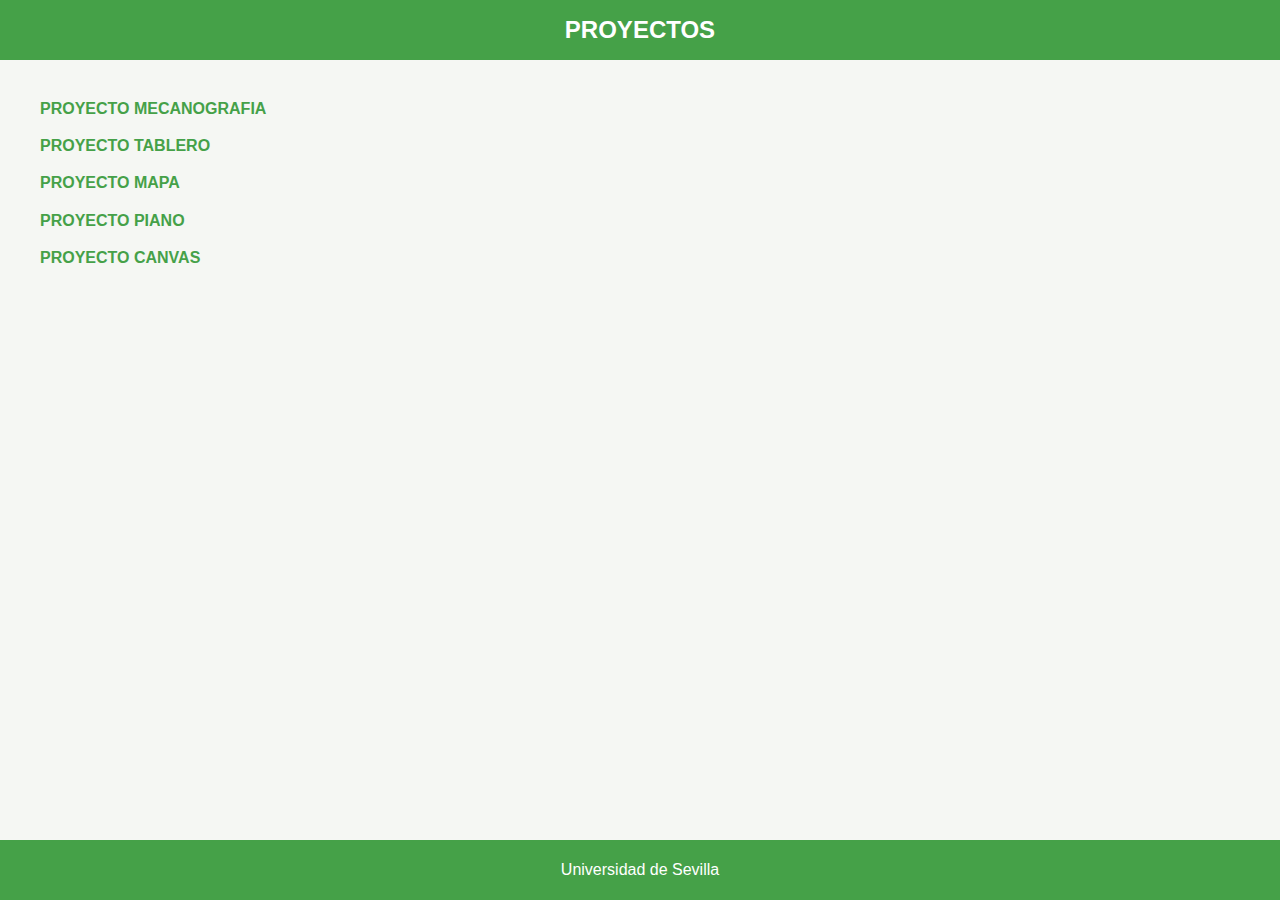
<file: proyectos-web/index.html>
<!DOCTYPE html>
<html lang="es">
<head>
    <meta charset="UTF-8">
    <meta name="viewport" content="width=device-width, initial-scale=1.0">
    <title>IPO</title>
    <link rel="stylesheet" href="style.css">
</head>
<body>  
    <main class="contenedor-ipo">

        <header class="cabecera-ipo">
            <h1 class="titulo">Proyectos</h1>
        </header>
        <article class="ejercicios-ipo">
            <ul class="lista-ejercicios">
                    <li class="lista-ejercicios__item"><a href="proyectos/mecanografia/index.html" target="_blank">Proyecto Mecanografia</a></li>
                    <li class="lista-ejercicios__item"><a href="proyectos/tablero/index.html" target="_blank">Proyecto Tablero</a></li>
                    <li class="lista-ejercicios__item"><a href="proyectos/mapa/index.html" target="_blank">Proyecto Mapa</a></li>
                    <li class="lista-ejercicios__item"><a href="proyectos/piano/index.html" target="_blank">Proyecto Piano</a></li>
                    <li class="lista-ejercicios__item"><a href="proyectos/canvas/index.html" target="_blank">Proyecto Canvas</a></li>
            </ul>
        </article>

        <footer class="pie-ipo">
            <p>Universidad de Sevilla</p>
        </footer>
    </main>
</body>
</html>
</file>
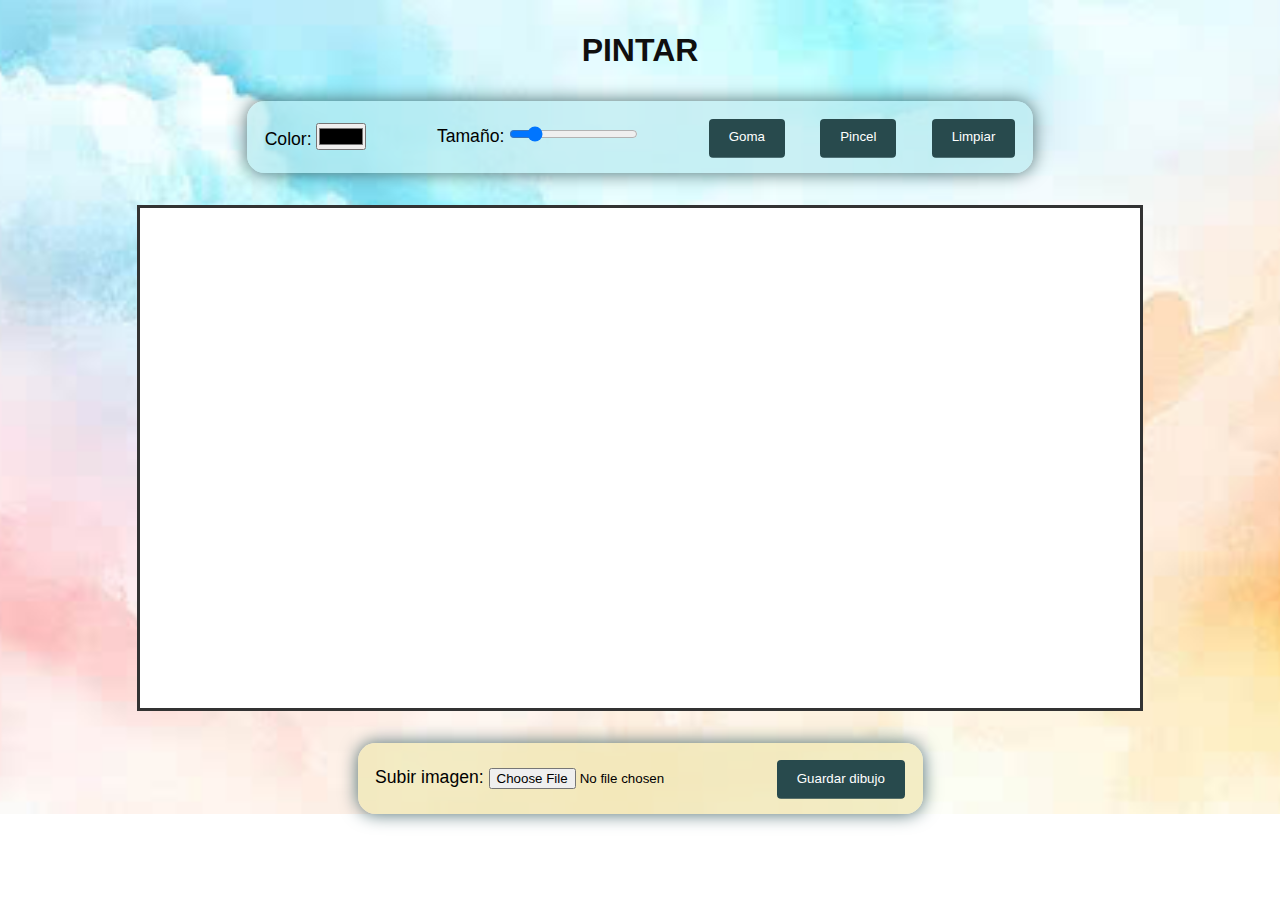
<file: proyectos-web/proyectos/canvas/index.html>
<!DOCTYPE html>
<html lang="es">
  <head>
    <meta charset="UTF-8" />
    <meta name="viewport" content="width=device-width, initial-scale=1.0" />
    <link rel="stylesheet" href="style.css">
    <script defer src="script.js"></script>
    <title>Pintar</title>
  </head>

  <body>
    <h1 class="titulo">PINTAR</h1>
    <div class="herramientas">
      <label>Color: <input type="color" id="colorPicker" value="#000000"> </label>
      <label>Tamaño: <input type="range" id="brushSize" min="1" max="20" value="4"></label>
      <div class="boton">
        <button id="eraserBtn">Goma</button>
        <button id="brushBtn">Pincel</button>
        <button id="clearBtn">Limpiar</button>
      </div>
    </div>

    <canvas class="drawingCanvas" id="drawingCanvas" width="1000" height="500"></canvas>

    <div class="imagen">
      <label>Subir imagen: <input type="file" id="imageLoader" accept="image/*"></label>
      <div class="boton">
        <button id="saveBtn">Guardar dibujo</button>
      </div>
    </div>

  </body>



</html>
</file>
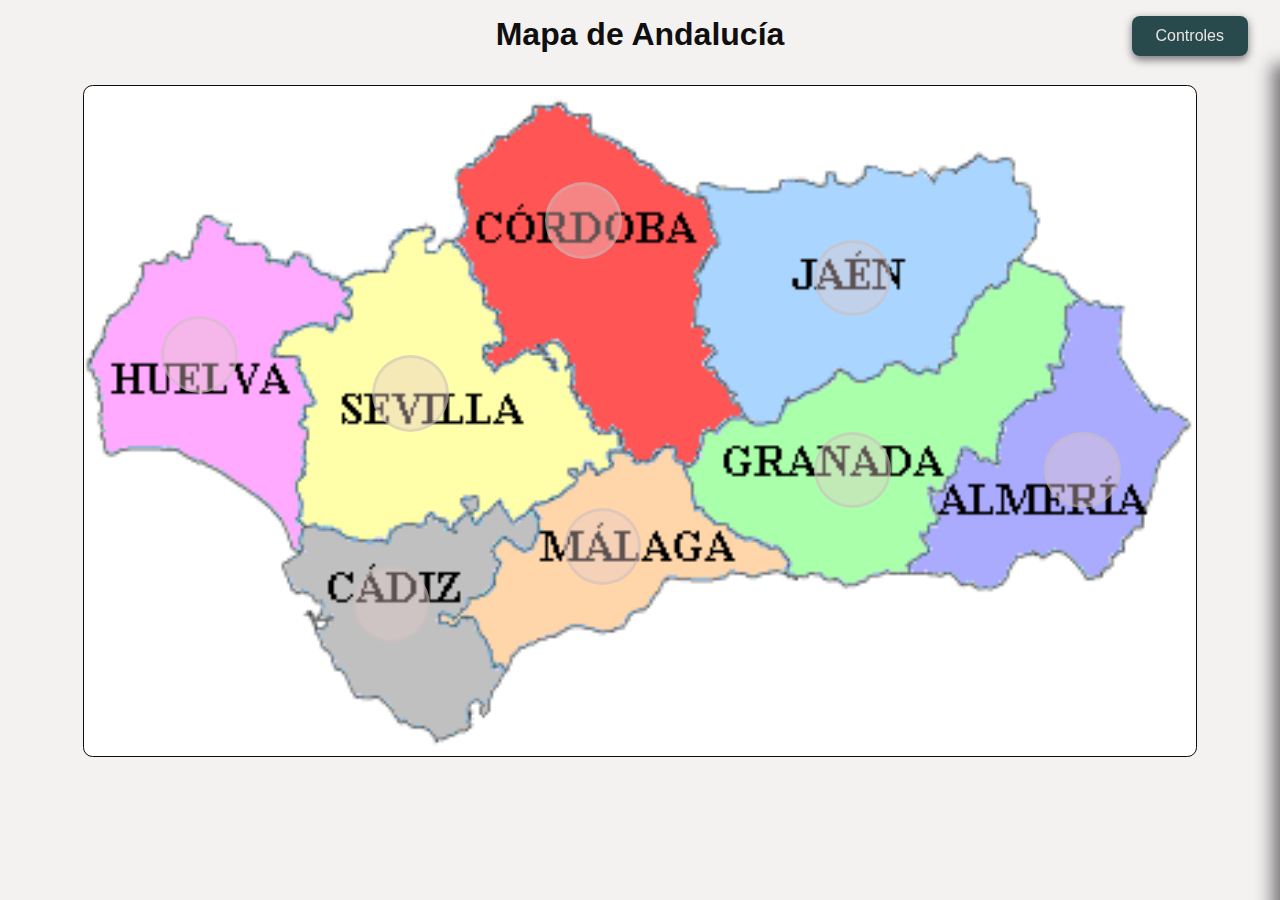
<file: proyectos-web/proyectos/mapa/index.html>
<!DOCTYPE html>
  <html lang="es">
    <head>
      <meta charset="UTF-8" />
      <meta name="viewport" content="width=device-width, initial-scale=1.0" />
      <link rel="stylesheet" href="style.css">
      <script type="module" src="scripts.js"></script>
      <title>Mapa</title>
    </head>

    <body>

      <div>
        <h1 class="titulo">Mapa de Andalucía</h1>
      </div>

      <div class = "mapa" id = "mapa">
          <div class="provincia sevilla" data-provincia="Sevilla"></div>
          <div class="provincia cordoba" data-provincia="Cordoba"></div>
          <div class="provincia jaen" data-provincia="Jaen"></div>
          <div class="provincia almeria" data-provincia="Almeria"></div>
          <div class="provincia granada" data-provincia="Granada"></div>
          <div class="provincia malaga" data-provincia="Malaga"></div>
          <div class="provincia cadiz" data-provincia="Cádiz"></div>
          <div class="provincia huelva" data-provincia="Huelva"></div>
          <div id="tooltip" class="tooltip"></div>
      </div>
      <!--- Contenedor modal -->
      <div id = "modal" class="modal">
        <div class="modal-content">
          <span class="close-button">&times;</span>
          <h2 id = "modal-title"></h2>
          <p id = "modal-text"></p>
        </div>
      </div>
      <button id="toggle-panel-button" class="panel-toggle-button">
          Controles
      </button>
      <div id="control-panel" class="control-panel">
        <div class="control-group">
            <label for="item-size">Tamaño de los Marcadores:</label>
            <input type="range" id="item-size" min="2" max="6" value="4" step="0.5">
            <span id="current-size">4em</span>
        </div>
        <div class="control-group">
          <label for="map-scale">Escala del Mapa:</label>
          <input type="range" id="map-scale" min="0.5" max="1.5" value="1" step="0.1">
          <span id="current-map-scale">100%</span>
        </div>
      </div>


  
    </body>
  </html>
</file>
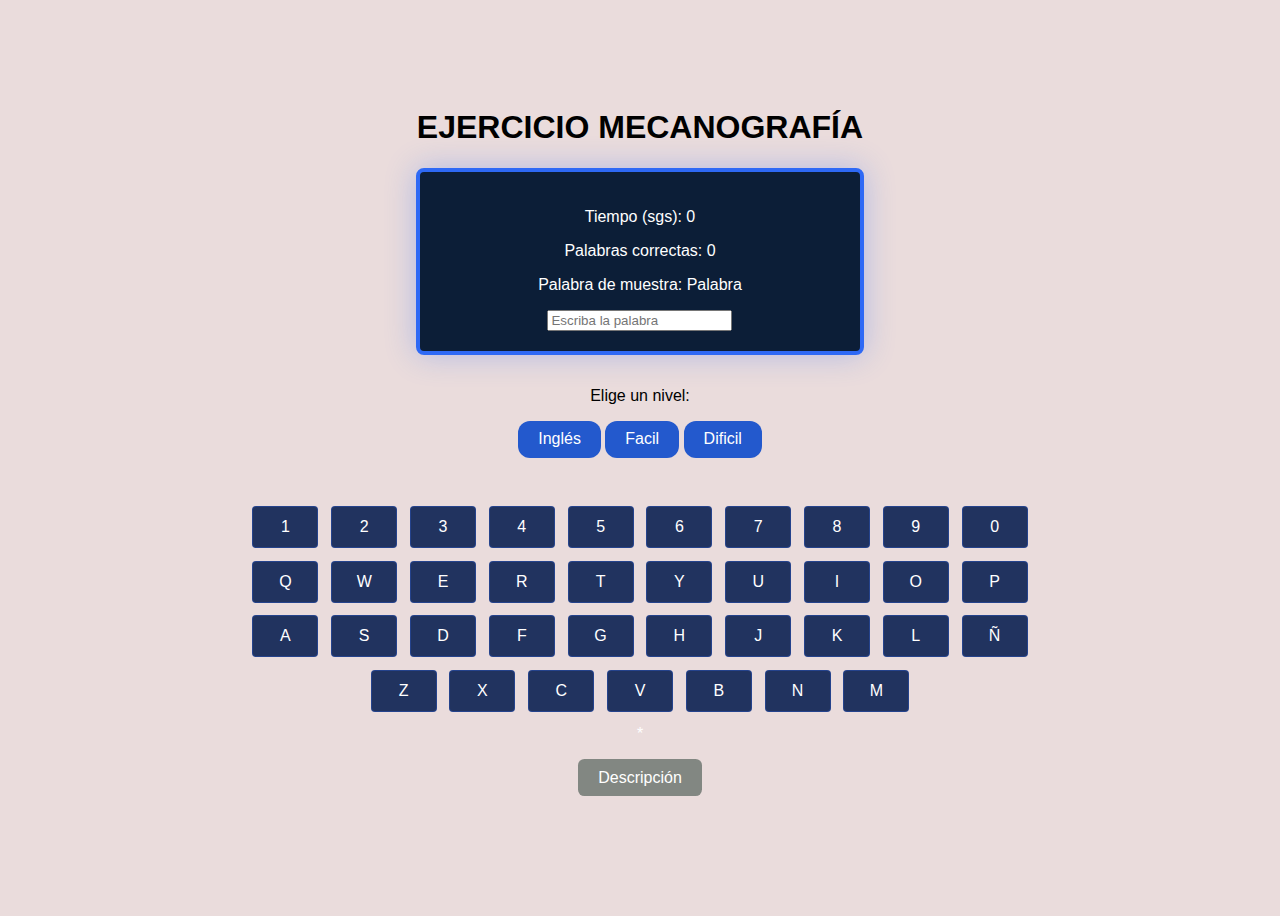
<file: proyectos-web/proyectos/mecanografia/index.html>
<!DOCTYPE html>
<html lang="es">

<head>
  <meta charset="UTF-8" />
  <meta name="viewport" content="width=device-width, initial-scale=1.0" />
  <link rel="stylesheet" href="style.css" />
  <script type="module" src="script.js"></script>
  <title>Mecanografía</title>
</head>

<body>

  <main class="mecanografia">

    <header id = "titcontainer">
      <h1 class = "titulo" > EJERCICIO MECANOGRAFÍA</h1>
      
    </header>

    <section class = "ejercicio-mecanografia">

      <div class = "ejercicio-caja">

        <p> Tiempo (sgs): <span id="tiempo">0</span></p>
        <p> Palabras correctas: <span id="palabrasCorrectas">0</span></p>
        <p> Palabra de muestra: <span id="palabraDeMuestra">Palabra</span></p>
        <input type="text" id="entrada" autocomplete="off" placeholder="Escriba la palabra" />

      </div>
    
      <div class="nivel">
        <p> Elige un nivel:</p>
        <button id="btnNivelIngles" class="btnNivelIngles">Inglés</button>
        <button id="btnNivelFacil" class="btnNivelFacil">Facil</button>
        <button id="btnNivelDificil" class="btnNivelDificil">Dificil</button>
      </div>

      <div class = "mensageTiempoFinal"> 
        <p id="mensageTiempoFinal"> </p>
      </div>

      <div class="teclado-area">

          <div class="fila">
            <div class="key" data-key="1">1</div>
            <div class="key" data-key="2">2</div>
            <div class="key" data-key="3">3</div>
            <div class="key" data-key="4">4</div>
            <div class="key" data-key="5">5</div>
            <div class="key" data-key="6">6</div>
            <div class="key" data-key="7">7</div>
            <div class="key" data-key="8">8</div>
            <div class="key" data-key="9">9</div>
            <div class="key" data-key="0">0</div>
          </div>

          <div class="fila">
            <div class="key" data-key="q">Q</div>
            <div class="key" data-key="w">W</div>
            <div class="key" data-key="e">E</div>
            <div class="key" data-key="r">R</div>
            <div class="key" data-key="t">T</div>
            <div class="key" data-key="y">Y</div>
            <div class="key" data-key="u">U</div>
            <div class="key" data-key="i">I</div>
            <div class="key" data-key="o">O</div>
            <div class="key" data-key="p">P</div>
          </div>

          <div class="fila">
            <div class="key" data-key="a">A</div>
            <div class="key" data-key="s">S</div>
            <div class="key" data-key="d">D</div>
            <div class="key" data-key="f">F</div>
            <div class="key" data-key="g">G</div>
            <div class="key" data-key="h">H</div>
            <div class="key" data-key="j">J</div>
            <div class="key" data-key="k">K</div>
            <div class="key" data-key="l">L</div>
            <div class="key" data-key="ñ">Ñ</div>
          </div>

          <div class="fila">
            <div class="key" data-key="z">Z</div>
            <div class="key" data-key="x">X</div>
            <div class="key" data-key="c">C</div>
            <div class="key" data-key="v">V</div>
            <div class="key" data-key="b">B</div>
            <div class="key" data-key="n">N</div>
            <div class="key" data-key="m">M</div>
          </div>

          <div class="fila">
            <div class="espacio" data-key=" ">*</div>
          </div>
          
      </div>


      <div class = "botones">

        <div>
          <button id="btnDescripcion" class="btnDescripcion">Descripción</button>
        </div>

        <div>
          <button id="btnComienzo" class="btnComienzo">Comenzar Test</button>
          <button id="btnFin" class="btnFin">Parar Test</button>
          <button id="btnPausar" class="btnPausa">Pausar Test</button>
        </div>

      </div>

      
      <div id="modalDescripcion" class="modal">
        <div class="contenido-modal">

          <div class="explicacion">
            <h2>Descripción</h2>
            <h3>Como se realiza la mecanografía</h3>

            <ol>
              <li>
                Coloca las manos sobre el teclado: los dedos índices en las teclas <strong>F</strong> y <strong>J</strong>
              </li>
              <li>
                Cada dedo se encarga de un grupo de teclas especificas: evita mover toda la mano a todas las teclas
              </li>
              <li>
                Mire la pantalla, no al teclado. Esto ayudará a desarrollar la memoria de la posición de las teclas
              </li>
            </ol>

            <p>
              El objetivo es escribir sin mirar el teclado y con el mínimo numero de errores
            </p>
            <p>
              Debes elegir que nivel quieres realizar 
            </p>
            <ol>
              <li>
                Inglés: Habra palabras tanto en inglés como en español
              </li>
              <li>
                Fácil: Solo hay palabras en español
              </li>
              <li>
                Dificil: Hay palabras tanto en español y en inglés, y palabras con letras
              </li>
            </ol>
          </div>

          <div class="btnCerrarDescripcion">
            <button id="btnCerrarDescripcion">Volver</button>
          </div>
        </div>
      </div>

    </section>  
  
  </main>
</body>

</html>
</file>
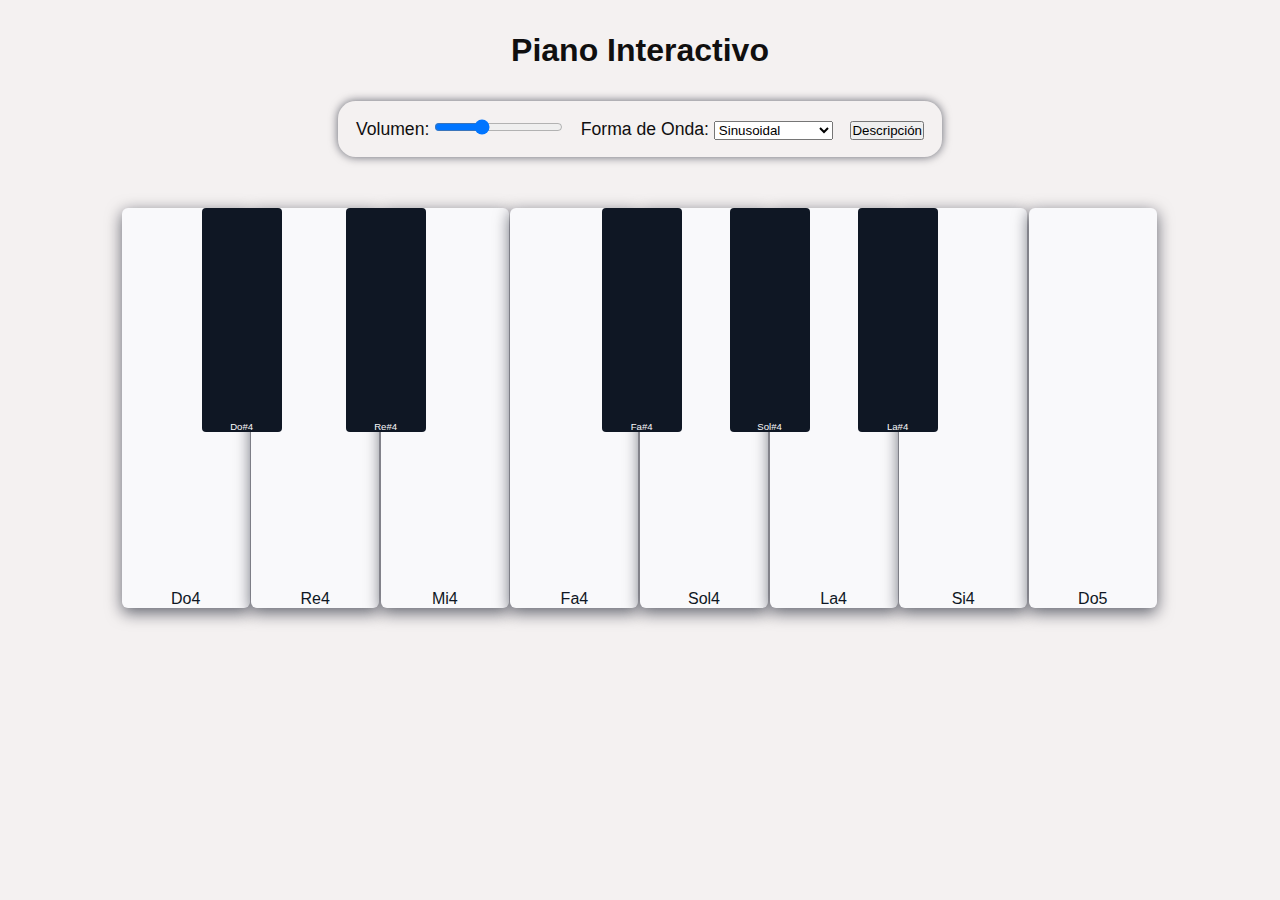
<file: proyectos-web/proyectos/piano/index.html>
<!DOCTYPE html>
  <html lang="es">
    <head>
      <meta charset="UTF-8" />
      <meta name="viewport" content="width=device-width, initial-scale=1.0" />
      <link rel="stylesheet" href="style.css">
      <script type="module" src="scripts.js"></script>
      <title>Piano</title>
    </head>    <body>

      <header>
        <div>
            <h1 class="titulo"> Piano Interactivo</h1>
        </div>
      </header>

      <div class="controles">
          <div class="volumen"> <label for="volume">Volumen:</label> <input id="volume" type="range" min="0" max="1" step="0.01" value="0.35"> </div>
          <div class="onda">
           Forma de Onda:
           <select id="waveform">
            <option value="sine" selected>Sinusoidal</option>
            <option value="triangle">Triangular</option>
            <option value="square">Cuadrada</option>
            <option value="sawtooth">Diente de Sierra</option>
          </select>
          </div>
          <div class = "botones">
          <div><button id="btnDescripcion" class="btnDescripcion">Descripción</button></div>
          </div>
          <div id="modalDescripcion" class="modal">

        <div class="contenido-modal">

          <div class="explicacion">
            <h2>Descripción</h2>
            <h3>Como se realiza el ejercicio de piano</h3>
            <p>Para seleccionar una tecla del piano: </p>
            <p>- Presiona las teclas numéricas {1,2,3...8} del teclado equivalen {Do, Re, Mi..}</p>
            <p>- Presiona las teclas numéricas {q, w, r, t, y} del teclado equivalen {Do#, Re#, Fa#, Sol#, La#}</p>
            <p>- Presiona las teclas con el teclado</p>

          </div>

          <div class="btnCerrarDescripcion">
            <button id="btnCerrarDescripcion">Cerrar</button>
          </div>
        </div>
        </div>

      </div>

      <div class = "ejercicio-piano">
        <div class="piano">
            <div class="teclas-piano"> 

                <!-- Teclas blancas-->
                <div class="teclas-blancas" data-note="Do4" ><div class="info">Do4</div></div>
                <div class="teclas-blancas" data-note="Re4" ><div class="info">Re4</div></div>
                <div class="teclas-blancas" data-note="Mi4" ><div class="info">Mi4</div></div>
                <div class="teclas-blancas" data-note="Fa4" ><div class="info">Fa4</div></div>
                <div class="teclas-blancas" data-note="Sol4" ><div class="info">Sol4</div></div>
                <div class="teclas-blancas" data-note="La4" ><div class="info">La4</div></div>
                <div class="teclas-blancas" data-note="Si4" ><div class="info">Si4</div></div>
                <div class="teclas-blancas" data-note="Do5" ><div class="info">Do5</div></div>

                <!-- Teclas blancas-->
                <div class="teclas-negras pos-0" data-note="Do#4" ><div class="info">Do#4</div></div>
                <div class="teclas-negras pos-1" data-note="Re#4" ><div class="info">Re#4</div></div>
                <div class="teclas-negras pos-2" data-note="Fa#4" ><div class="info">Fa#4</div></div>
                <div class="teclas-negras pos-3" data-note="Sol#4" ><div class="info">Sol#4</div></div>
                <div class="teclas-negras pos-4" data-note="La#4" ><div class="info">La#4</div></div>
            </div>
        </div>
      </div>
    </body>
  </html>
</file>
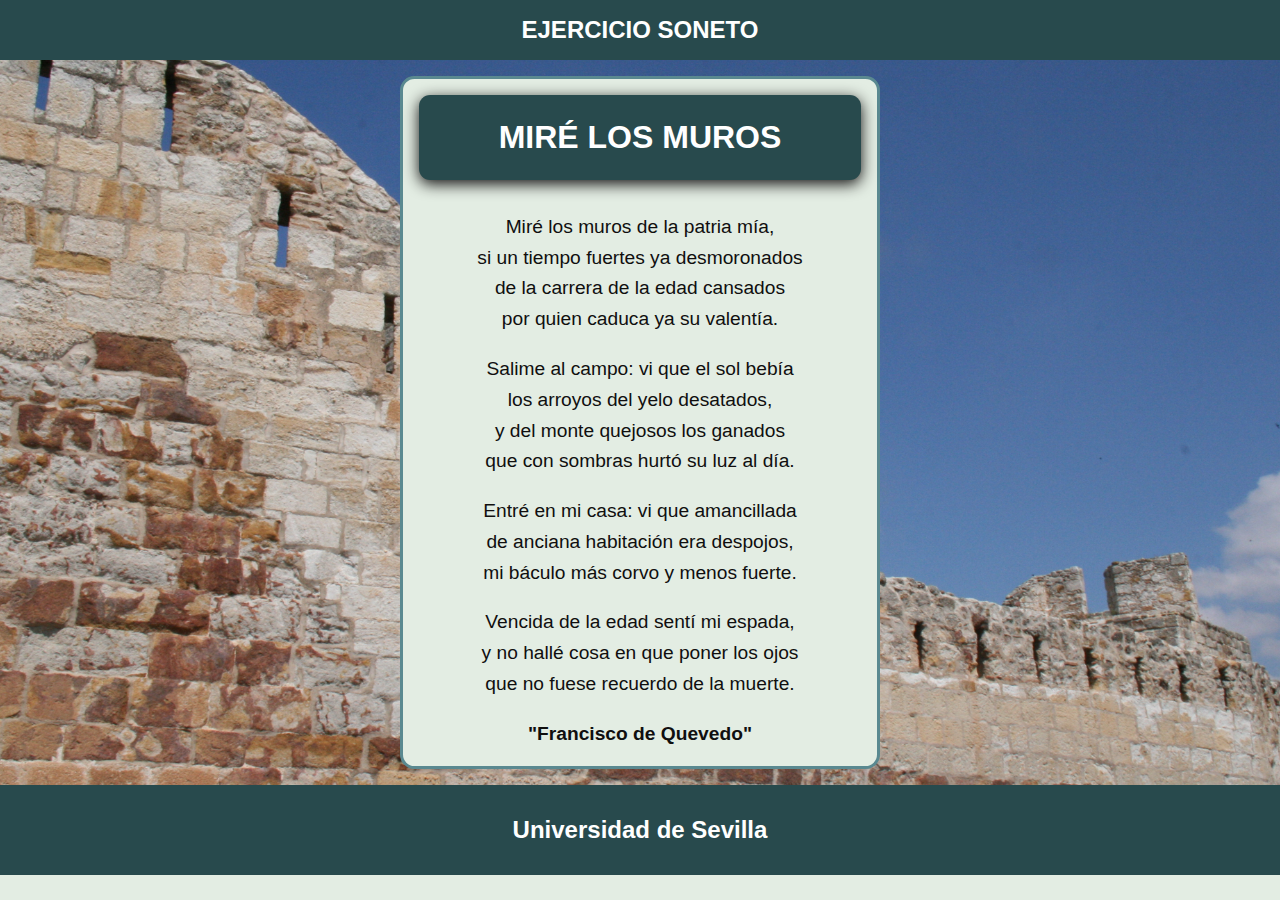
<file: proyectos-web/proyectos/soneto/index.html>
<!DOCTYPE html>
<html lang="es">
<head>
    <meta charset="UTF-8">
    <meta name="viewport" content="width=device-width, initial-scale=1.0">
    <title>Miré los muros</title>
    <link rel="stylesheet" href="style.css">
</head>
<body>
    <main class="contenedor-ipo">
        <header class="cabecera-ipo">
                <h1 class="titulo">Ejercicio soneto</h1>
        
        </header>
        
        
        
        <div class="poema">
            <div class="caja-poema">

            <div class="caja-titulo">
                <h1 class="titulo-poema" > Miré los muros </h1>
            </div>
           
            <div class="contenido">
                <div>
                    <p>Miré los muros de la patria mía,</p>
                    <p>si un tiempo fuertes ya desmoronados </p>
                    <p>de la carrera de la edad cansados </p>
                    <p>por quien caduca ya su valentía. </p>
                </div>
                <div>
                    <p>Salime al campo: vi que el sol bebía </p> 
                    <p>los arroyos del yelo desatados,</p>
                    <p>y del monte quejosos los ganados</p> 
                    <p>que con sombras hurtó su luz al día.</p> 
                </div>
                <div>
                    <p>Entré en mi casa: vi que amancillada</p>
                    <p>de anciana habitación era despojos,</p> 
                    <p>mi báculo más corvo y menos fuerte.</p>
                </div>
                <div>
                    <p>Vencida de la edad sentí mi espada,</p>
                    <p>y no hallé cosa en que poner los ojos</p>
                    <p>que no fuese recuerdo de la muerte.</p>
                </div>

                <b>"Francisco de Quevedo"</b>
            </div>
        </div>
        </div>
        </div>
        

        <footer class="pie-ipo">
            <p>Universidad de Sevilla<p>
            </footer>
    </main>
</body>
</html>
</file>
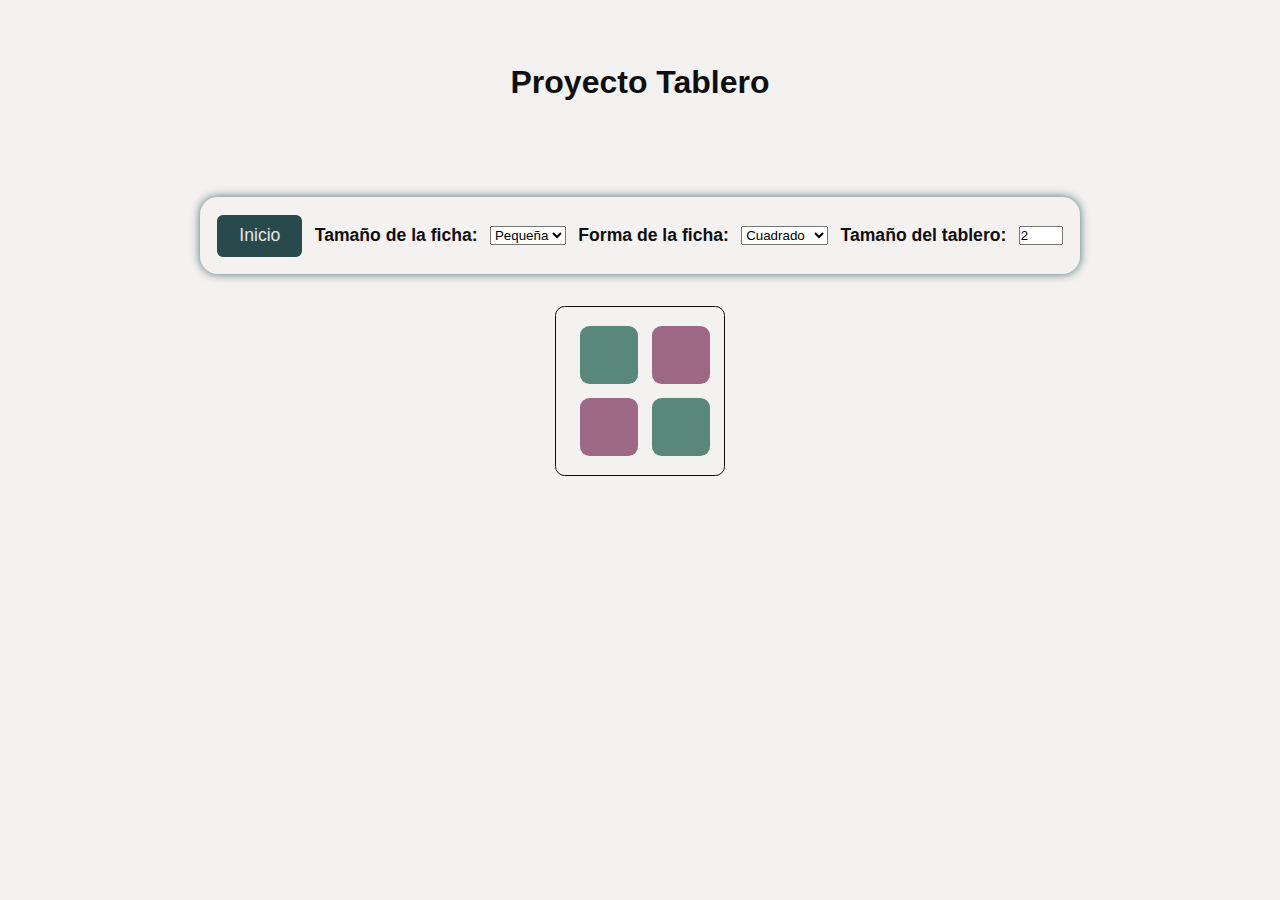
<file: proyectos-web/proyectos/tablero/index.html>
<!DOCTYPE html>
<html lang="es">
  <head>
    <meta charset="UTF-8" />
    <meta name="viewport" content="width=device-width, initial-scale=1.0" />
    <link rel="stylesheet" href="style.css">
    <script defer src="script.js"></script>
    <title>Tablero</title>
  </head>

  <body>

    <h1 class="titulo">Proyecto Tablero</h1>
    <div class="opciones">
      <button id="inicio">Inicio</button>
      <label for="tamañoFicha">Tamaño de la ficha:</label>
      <select id="tamañoFicha">
        <option value="pequeña">Pequeña</option>
        <option value="mediana">Mediana</option>
        <option value="grande">Grande</option>
      </select>

      <label for="formaFicha"> Forma de la ficha: </label>
      <select name="formaFicha" id="formaFicha">
        <option value="cuadrado">Cuadrado</option>
        <option value="circulo">Círculo</option>
        <option value="pentagono">Pentágono</option>
      </select>
      <label for="tamañoTablero">Tamaño del tablero:</label>
      <input type="number" id="tamañoTablero" min="1" max="7" value="2">
    </div>

    
    <div class = "tablero" id="tablero">
      <div class="ficha pequeña color-rosa" data-ficha></div>
      <div class="ficha pequeña color-verde" data-ficha></div>
      <div class="ficha pequeña color-rosa" data-ficha></div>
      <div class="ficha pequeña color-verde" data-ficha></div>
    </div>


  </body>
</html>
</file>
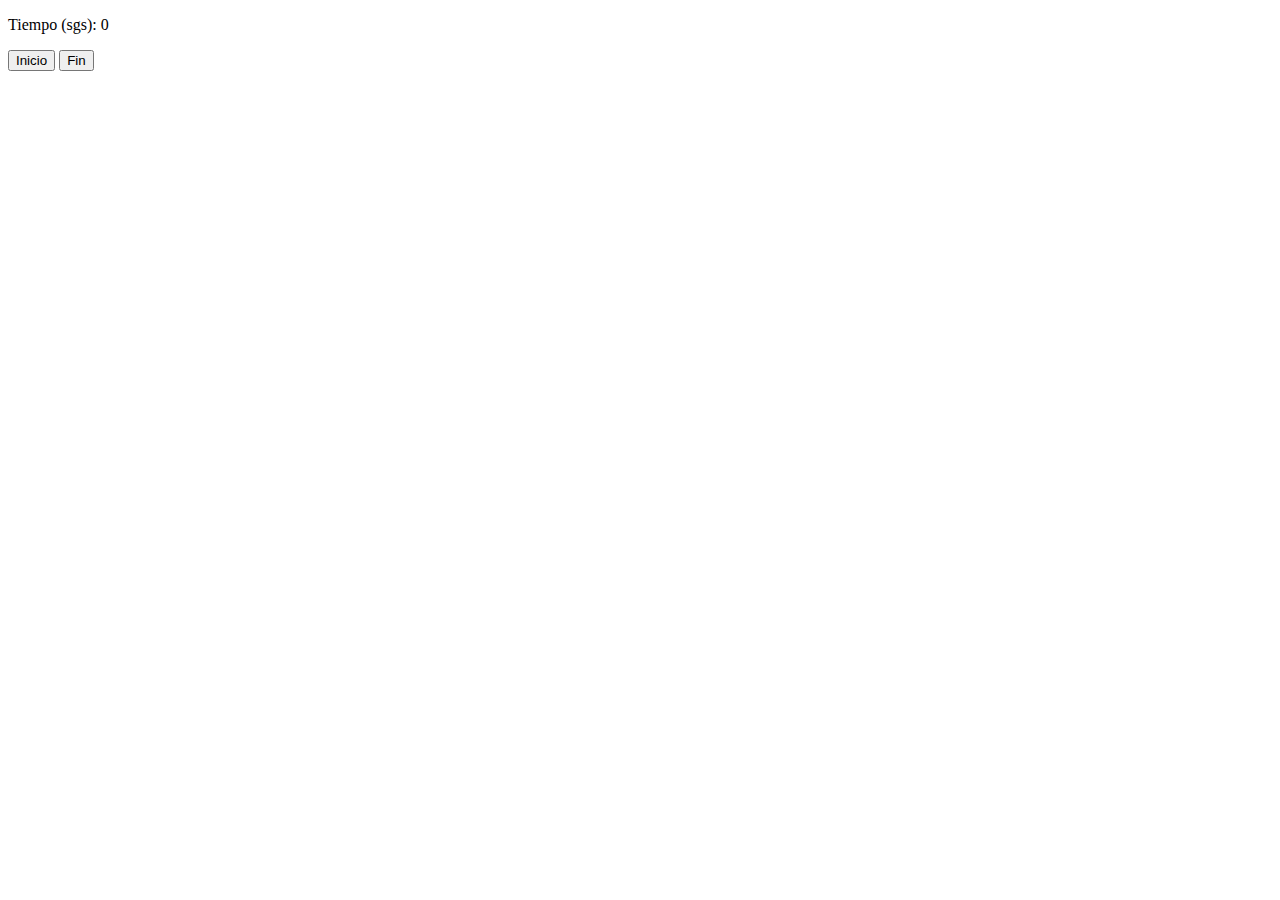
<file: proyectos-web/proyectos/intervalos/intervalos/temporizador/index.html>
<!DOCTYPE html>
<html lang="es">

<head>
  <meta charset="UTF-8" />
  <meta name="viewport" content="width=device-width, initial-scale=1.0" />
  <!-- <link rel="stylesheet" href="style.css" /> -->
  <script defer src="script.js"></script>
  <title>Intervalos JS</title>
</head>

<body>
  <p> Tiempo (sgs): <span id="tiempo">0</span></p>
  <button id="btnComienzo">Inicio</button>
  <button id="btnFin">Fin</button>

</body>

</html>
</file>
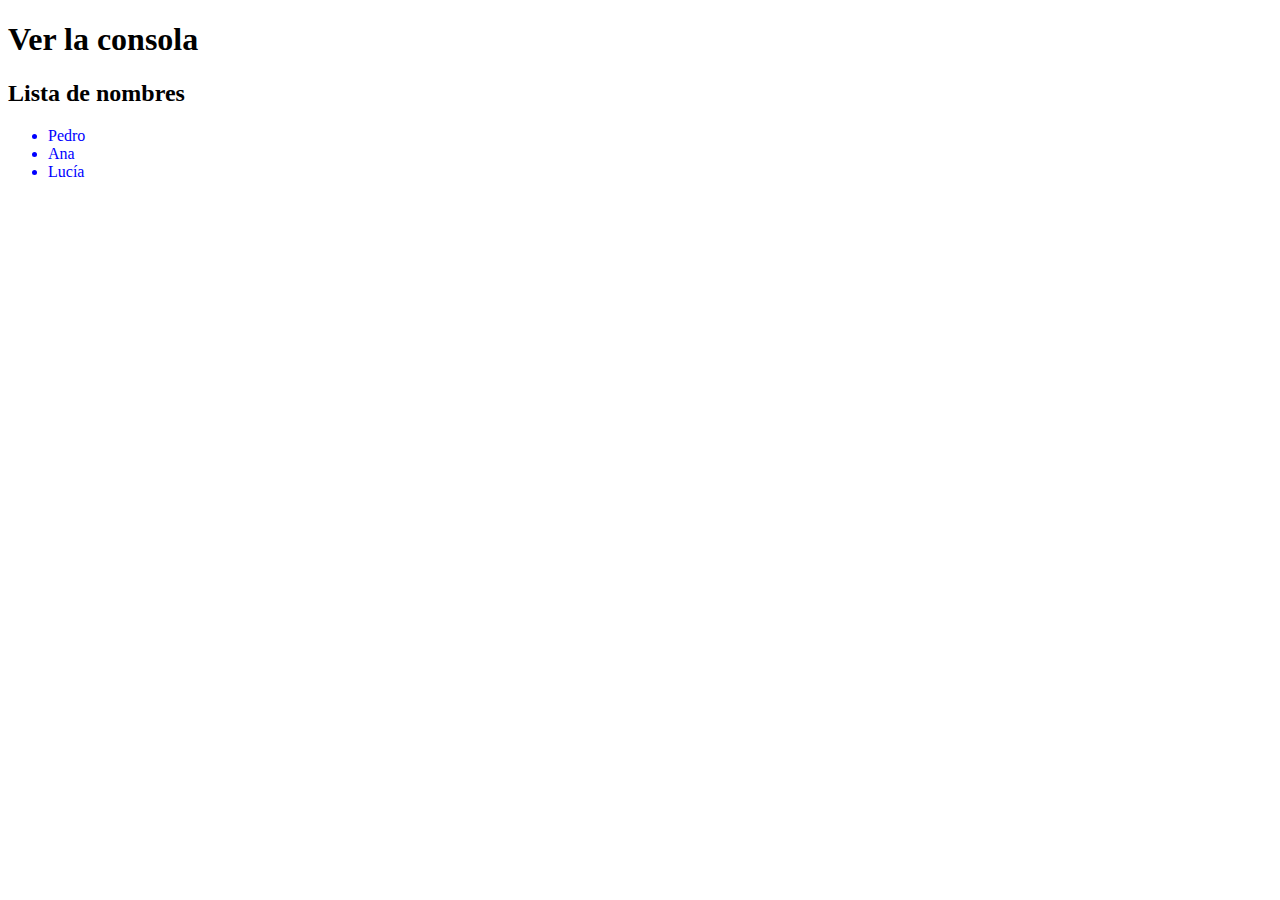
<file: proyectos-web/proyectos/tablero/atributos-data/01-ejemplo/index.html>
<!DOCTYPE html>
<html lang="en">

<head>
  <meta charset="UTF-8">
  <meta name="viewport" content="width=device-width, initial-scale=1.0">
  <title>Ejemplo</title>
  <link rel="stylesheet" href="style.css">
  <script defer src="script.js"></script>
</head>

<body>

  <h1>Ver la consola</h1>
  <h2 data-titulo> Lista de nombres </h2>
  <ul data-lista="nombres">
    <li data-item data-id="nombre001">Pedro</li>
    <li data-item data-id="nombre002">Ana</li>
    <li data-item data-id="nombre003">Lucía</li>
  </ul>
</body>

</html>
</file>
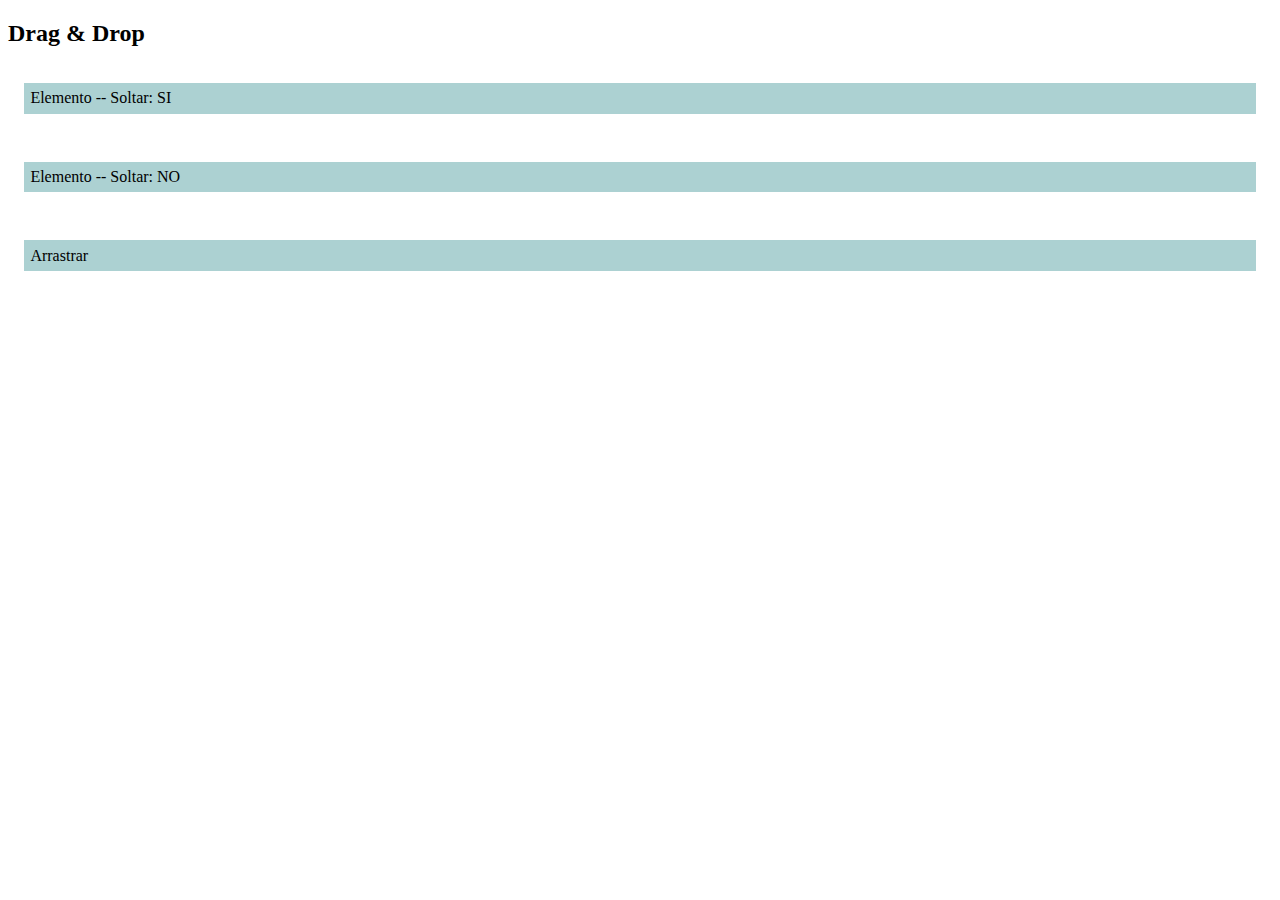
<file: proyectos-web/proyectos/tablero/drag&drop/01-drag&drop/index.html>
<!DOCTYPE html>
<html lang="es">

<head>
  <meta charset="UTF-8" />
  <meta name="viewport" content="width=device-width, initial-scale=1.0" />
  <link rel="stylesheet" href="style.css">
  <script defer src="script.js"></script>
  <title>Drag & Drop</title>
</head>

<body>
  <h2>Drag & Drop</h2>
  <div class="contenedor">
    <div class="elemento" data-drop>Elemento -- Soltar: SI</div>
    <div class="elemento">Elemento -- Soltar: NO</div>
    <div class="elemento" draggable="true">Arrastrar</div>
  </div>
</body>

</html>
</file>
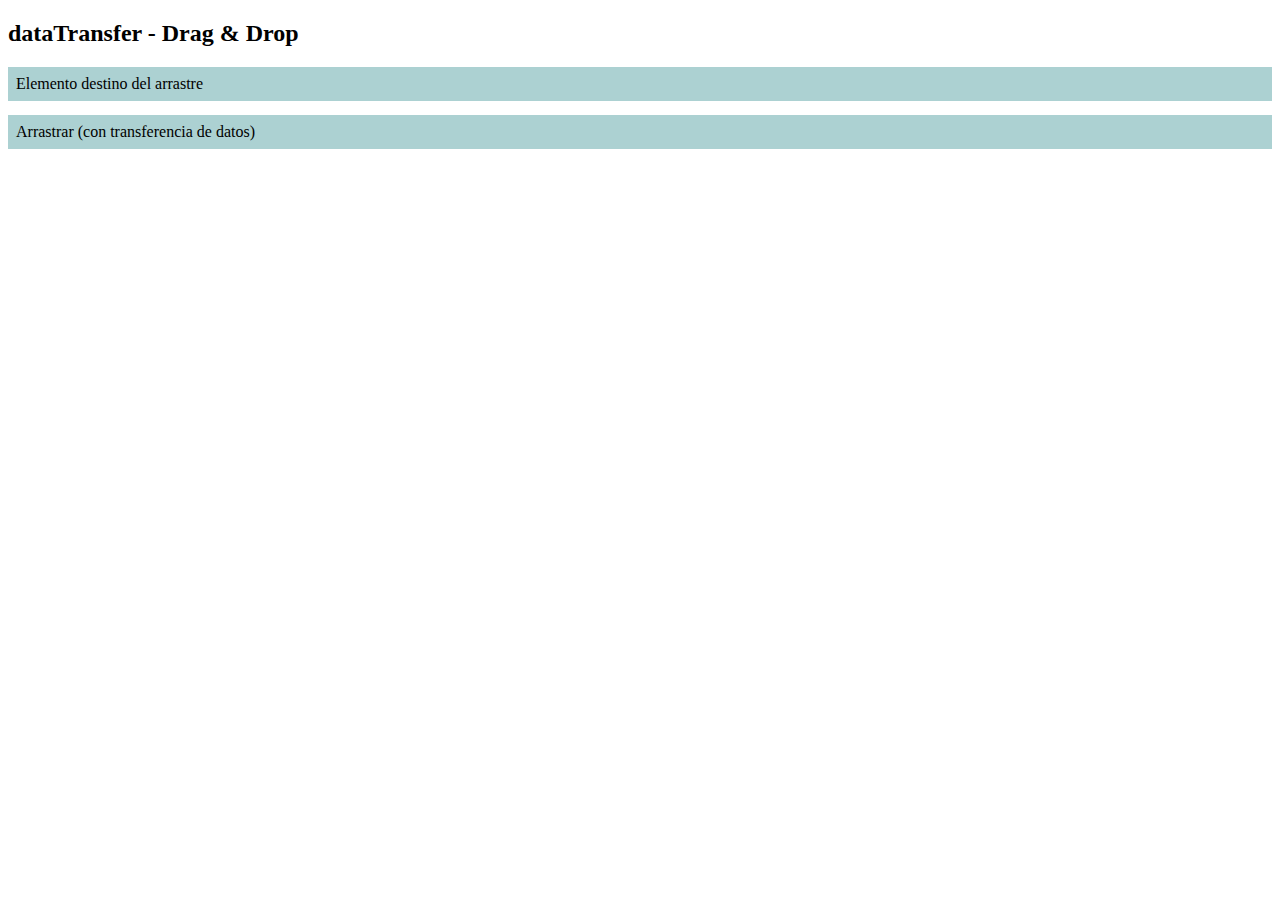
<file: proyectos-web/proyectos/tablero/drag&drop/02-dataTransfer/index.html>
<!DOCTYPE html>
<html lang="es">

<head>
  <meta charset="UTF-8" />
  <meta name="viewport" content="width=device-width, initial-scale=1.0" />
  <link rel="stylesheet" href="style.css">
  <script defer src="script.js"></script>
  <title>dataTransfer</title>
</head>

<body>
  <h2>dataTransfer - Drag & Drop </h2>
  <div class="contenedor">
    <div class="elemento" data-drop>Elemento destino del arrastre</div>
    <div class="elemento" draggable="true">
      Arrastrar (con transferencia de datos)
    </div>
  </div>
</body>

</html>
</file>
<file: proyectos-web/style.css>
/* Estilos generales */

* {
    margin: 0;
    padding: 0;
    box-sizing: border-box;
    /* outline: 1px solid red; */
}

:root {

    --color-de-fondo: hsl(90, 20%, 96%);
    
    --color-principal: hsl(122, 40%, 45%);
    --color-principal-texto: hsl(0, 0%, 100%);
    --color-principal-borde: hsl(122, 13%, 36%);
  
    --fuente-familia: 'Arial', sans-serif;
}

body {
    font-family: var(--fuente-familia);
    background-color: var(--color-de-fondo);


}

.contenedor-ipo {

    display: flex;
    flex-direction: column;
    min-height: 100vh;

    .cabecera-ipo {
        background-color: var(--color-principal);
        color: var(--color-principal-texto);
        padding: 1rem;

        .titulo {
            text-align: center;
            text-transform: uppercase;
            font-weight: bold;
            font-size: 1.5rem;
        }
    }

    .ejercicios-ipo {
        flex: 1;
        padding: 2.5rem;

        .lista-ejercicios {
            list-style: none;
            display: flex;
            flex-direction: column;
            gap: 1.2rem;

            .lista-ejercicios__item {
   
                a {
                    text-decoration: none;
                    text-transform: uppercase;
                    color: var(--color-principal);
                    font-weight: bold;

                }

                a:hover {
                    text-decoration: underline;
                }
            }
        }

    }

    .pie-ipo {

        background-color: var(--color-principal);
        color: var(--color-principal-texto);
        padding: 1.3rem;
        text-align: center;
    }
}
</file>
<file: proyectos-web/proyectos/canvas/style.css>
* {
    margin: 0;
    padding: 0;
    box-sizing: border-box;
}
:root{
    --color-de-fondo: hsl(0, 13%, 95%);
    --color-texto: hsl(0, 3%, 6%);
    --color-blanco: hsl(0, 0%, 100%);
    --color-sombra: hsl(185, 19%, 37%);
    --color-borde-canva: hsl(0,0%,20%);
    --color-del-boton: hsl(186, 32%, 23%);
    --color-herramientas: hsla(186, 63%, 84%, 0.733);
    --color-imagen: hsla(52, 66%, 82%, 0.733);
    --color-sombra-boton: hsl(0, 0%, 10%);


    --fuente-familia: Arial, Helvetica,Verdana, sans-serif;
    --fuente-familia-titulo: Verdana, sans-serif;

}

body{
    font-family: var(--fuente-familia);
    background-image: url("imagenFondo2.jpg");
    background-size: cover;
    background-position: center;
    background-repeat: no-repeat;
    display: flex;
    flex-direction: column;
    align-items: center;
    gap: 2em;
}

.titulo{
    font-family: var(--fuente-familia-titulo);
    color: var(--color-texto);
    margin-top: 1em;
}

.herramientas{
    display: flex;
    align-items: center;
    justify-content: center;
    padding: 1em;
    gap: 4em;
    border-radius: 1em;
    font-size: 1.1em;
    box-shadow: 0 0 1em var(--color-sombra);
    background-color: var(--color-herramientas);
}

.boton{
    display: flex;
    gap: 2em;
}

.boton button {
    padding: 0.8em 1.5em;
    border:none;
    background-color: var(--color-del-boton);
    color: var(--color-blanco);
    cursor: pointer;
    border-radius: 0.3em;
    position: relative;
    box-shadow: 0 0.2em 0 var(--color-del-boton);
    transition: all 0.1s ease;

}

.boton button.active,
.boton button:active{
    top: 0.2em;
    box-shadow: 0 0.05em 0 var(--color-sombra-boton);
}



.drawingCanvas {
    background: var(--color-blanco);
    border: 0.2em solid var(--color-borde-canva);
    cursor: pointer;
}


.imagen{
    display: flex;
    align-items: center;
    justify-content: center;
    padding: 1em;
    gap: 2em;
    border-radius: 1em;
    font-size: 1.1em;
    box-shadow: 0 0 1em var(--color-sombra);
    background-color: var(--color-imagen);
}
</file>
<file: proyectos-web/proyectos/mapa/style.css>
* {
    margin: 0;
    padding: 0;
    box-sizing: border-box;
}
:root{
    --color-de-fondo: hsl(0, 13%, 95%);
    --color-principal: hsl(186, 32%, 23%);
    --color-principal-texto: hsl(0, 8%, 90%);
    --color-principal-borde: hsl(0, 0%, 5%);
    --color-texto: hsl(0, 3%, 6%);
    --color-sombras: hsl(185, 19%, 37%);
    --color-invisible: hsla(0, 100%, 50%, 0.4);
    --fuente-familia: 'Arial', Helvetica,Verdana, sans-serif;
    --fuente-familia-titulo: Verdana, sans-serif;
    --color-punto: hsla(0, 38%, 85%, 0.4);
    --color-punto-borde: hsl(0, 5%, 74%, 0.4);
    --color-fondo-panel: hsla(0, 0%, 0%, 0.4); 
    --panel-width: 18em;
    --color-sombras: hsl(185, 19%, 37%);
    --var-transparente: hsla(0, 0%, 0%, 0.5);


}

body{
    font-family: var(--fuente-familia);
    background-color: var(--color-de-fondo);
    color: var(--color-texto);
    display: flex;
    flex-direction: column;
    align-items: center;
    gap: 2em;

}

.titulo {
    font-family: var(--fuente-familia-titulo);
    color: var(--color-texto);
    margin-top: 0.5em;

}

.mapa{
    display: grid;
    position: relative;
    font-size: 1.2em;
    background-color: var(--color-de-fondo);
    background-image: url(img/MapaAndalucía.png);
    background-size: cover;
    background-position: center;
    border: 0.1em solid var(--color-principal-borde);
    /*grid-template-columns: repeat(2, 1fr);*/
    border-radius: 0.5em;
    width: 58em;
    height: 35em;
    padding: 1.25em;
    gap: 1.25em;
    /*grid-template-columns: repeat(2, max-content);*/
    /*
    justify-content: center;
    align-content: center;
    align-items: center;*/
    transform-origin: center center;
    transition: transform 0.3s ease-out;

}

.provincia{
    position: absolute;
    width: 4em;
    height: 4em;
    border-radius: 50%;
    cursor: pointer;
    background-color: var(--color-punto);
    border: 0.2em solid var(--color-punto-borde);
}

.sevilla{ top: 14em; left: 15em;}
.cordoba{ top: 5em; left: 24em;}
.jaen{ top: 8em; left: 38em;}
.almeria{ top: 18em; left: 50em;}
.granada{ top: 18em; left: 38em;}
.malaga{ top: 22em; left: 25em;}
.cadiz{ top: 25em; left: 14em;}
.huelva{ top: 12em; left: 4em;}

.tooltip{
    position: absolute;
    background: var(--color-texto); 
    color: var(--color-principal-texto); 
    border: 0.1em solid #333;
    padding: 0.6em 1em;
    border-radius: 0.6em;
    font-size: 1em;
    display: none;
    pointer-events: none;
    z-index: 100; 
    max-width: 40em;
    min-width: 15em;
}

/* Estilos para el Título y Descripción dentro del Tooltip */
.tooltip h3 {
    margin-top: 0;
    margin-bottom: 0.3em;
    font-size: 1.1em;
    width: 100%;
}

.tooltip p {
    margin: 0;
    font-size: 0.9em;
    width: 100%;
}
.close-button {
    color: var(--color-texto); /* Usa el color de texto definido */
    float: right;
    font-size: 2em; /* Haz la "X" más grande */
    font-weight: bold;
    cursor: pointer;
    line-height: 0.8; /* Ajusta la altura de línea para centrar verticalmente la "X" */
    padding: 0 0.25em; /* Un poco de espacio */
    margin-top: -0.2em; /* Sube un poco la posición para que quede en el borde */
}

.close-button:hover,
.close-button:focus {
    color: var(--color-sombras); /* Cambia de color al pasar el ratón para dar feedback */
    text-decoration: none;
    outline: none;
}
.modal {
    display: none; /* Oculto por defecto */
    position: fixed; /* Posición fija en la ventana del navegador */
    z-index: 1; /* Por encima de todo */
    left: 0;
    top: 0;
    width: 100%;
    height: 100%;
    overflow: auto; /* Permite desplazamiento si el contenido es muy grande */
    background-color: var(); /* Fondo negro semi-transparente (el color que "oscurece" el mapa) */
}
.modal-content {
    /* Elige el color del recuadro aquí: */
    background-color: white; 
    
    margin: 15% auto; 
    padding: 2.5em;
    border: none; 
    border-radius: 1em;
    width: 80%; 
    max-width: 40em;
    
    /* Añadimos una sombra para un efecto "flotante" */
    box-shadow: 0 0.5em 1.5em var(--var-transparente); 
    
    position: relative;
}

.panel-toggle-button {
    position: fixed;
    top: 1em;
    right: 2em;
    padding: 0.7em 1.5em;
    background-color: var(--color-principal);
    color: var(--color-principal-texto);
    border: none;
    border-radius: 0.5em;
    cursor: pointer;
    font-size: 1em;
    z-index: 1000; /* Asegura que esté por encima de todo */
    box-shadow: 0 0.2em 0.5em var(--var-transparente);
    transition: background-color 0.3s;
}
.panel-toggle-button:hover {
    background-color: var(--color-sombras);
}
.control-panel {
    position: fixed;
    top: 4em;
    right: 0;
    width: var(--panel-width); /* Ancho definido en las variables */
    height: 100%;
    background-color: var(--panel-background);
    box-shadow: -0.5em 0 1em var(--var-transparente);
    padding: 1.5em;
    z-index: 999; 
    
    /* Posición inicial: Fuera de la pantalla */
    transform: translateX(100%); 
    transition: transform 0.5s ease-in-out; /* Animación de desplazamiento */
}
.control-panel.open {
    transform: translateX(0); /* Posición final: Dentro de la pantalla */
}

.control-panel h3 {
    margin-bottom: 2.5em;
    color: var(--color-principal);
    border-bottom: 0.1em solid #ccc;
    padding-bottom: 0.5em;
}

/* Estilos para los controles internos (ejemplo) */
.control-group {
    margin-bottom: 1.5em;
}
.control-group label {
    display: block;
    margin-bottom: 0.5em;
    font-weight: bold;
}
.control-group input[type="range"] {
    width: 80%;
}
</file>
<file: proyectos-web/proyectos/mecanografia/style.css>
/**********************************************************************/
/*  PROYECTO mecanografía      */

/*
* {
    margin: 0;
    padding: 0;
    box-sizing: border-box;
}
*/


.oculto{
    display: none;
}

:root {

    --color-de-fondo-caja: hsl(214, 65%, 13%);
    --color-principal-exterior: hsl(0, 24%, 89%);
    --color-principal-texto: hsl(0, 0%, 100%);
    --color-negro: hsl(255, 100%, 0%);
    --color-principal-borde: hsl(222, 91%, 57%);
    --color-campo-text: hsl(222, 49%, 25%); 
    --color-sombra: hsla(222, 91%, 57%, 0.3);
    --color-tecla: hsl(0, 100%, 50%);
    --color-comenzar: hsl(120, 58%, 38%);
    --color-fin: hsl(0, 72%, 35%);
    --color-pausa: hsl(60, 35%, 45%);
    --color-descripcion: hsl(120, 2%, 52%);
    --color-nivel: hsl(221, 71%, 47%);
    --color-modal: hsla(0, 0%, 0%, 0.5);
    --fuente-familia: 'Arial', sans-serif;

}

body{
    background-color: var(--color-principal-exterior);
    color: var(--color-principal-texto);
    font-family: var(--fuente-familia);
    display: flex;
    justify-content: center;
    align-items: center;
    height: 100vh;
}

.titulo{
    text-align: center;
    font-size: 2em;
    font-weight: bold;
    color: var(--color-negro);
    gap: 2em;
}
.btnComienzo, .btnFin,.btnPausa {
    display: none;
}

.ejercicio-mecanografia{

    display: flex;
    flex-direction: column;
    align-items: center;
    text-align: center;
    gap: 1em;

    .ejercicio-caja{
        background-color: var(--color-de-fondo-caja);
        border: 0.25em solid var(--color-principal-borde);
        border-radius: 0.5em;
        width: 25em;
        padding: 1.25em;
        box-shadow: 0 0 1.9em var(--color-sombra);
    }

    .mensageTiempoFinal{
        color: var(--color-negro);
    }

    .nivel{
        p{color: var(--color-negro);}
        button{
            border: none;
            padding: 0.6em 1.25em;
            border-radius: 0.75em;
            color: var(--color-principal-texto);
            font-size: 1em;
            cursor: pointer;
            background-color:var(--color-nivel);
        }

    }


    .teclado-area{
        display: flex;
        flex-direction: column;
        align-items: center;
        gap: 0.8em;

        .fila{
            display: flex;
            gap: 0.8em;

            .key{
                width: 4em;
                height: 2.5em;
                background: var(--color-campo-text);
                color: var(--color-principal-texto);
                text-align: center;
                line-height: 2.5em;
                border-radius: 4px;
                border: 0.06em solid var(--color-sombra);
                transition: background 0.1s;
            }

        }
    }

    .botones{
        display: flex;
        align-items: center;
        justify-content: center;
        gap: 2em;
        flex-direction: column;

        button{
            border: none;
            padding: 0.6em 1.25em;
            border-radius: 0.4em;
            color: var(--color-principal-texto);
            font-size: 1em;
            cursor: pointer;
        }

        .btnComienzo{background-color: var(--color-comenzar);}
        .btnFin{background-color: var(--color-fin);}
        .btnPausa{background-color: var(--color-pausa);}
        .btnDescripcion{background-color: var(--color-descripcion);}
    }

    .modal{
        display: none;
        position: fixed;
        align-items: center;
        z-index: 1; /*Por encima del resto de elementos*/

        .contenido-modal{
            background-color: var(--color-principal-texto);
            color: var(--color-negro);
            padding: 2em;
            width: 80%;
            max-width: 37.5em;

            .explicacion{
                text-align: left;
            }

            .btnCerrarDescripcion{
                padding: 1em;
                text-align: center;
            }
            
        }


    }

    .tecla-actual {
    background-color: var(--color-pausa) !important;/*#ffeb3b !important;*/
    color: var(--color-negro)!important;;
    font-weight: bold;
    box-shadow: 0 0 0.6em var(--color-principal-borde);
    transform: scale(1.1);
    transition: all 0.2s ease;
}
 
}
</file>
<file: proyectos-web/proyectos/piano/style.css>
* {
    margin: 0;
    padding: 0;
    box-sizing: border-box;
}
:root{
    --color-de-fondo: hsl(0, 13%, 95%);
    --negro: hsl(217, 41%, 10%);
    --blanco: hsl(220, 27%, 98%);
    --color-texto: hsl(0, 3%, 6%);
    --color-sombra: hsla(229, 84%, 5%, 0.6);

    --fuente-familia: 'Arial', Helvetica,Verdana, sans-serif;
    --fuente-familia-titulo: Verdana, sans-serif;

}

body{
    font-family: var(--fuente-familia);
    background-color: var(--color-de-fondo);
    color: var(--color-texto);
    display: flex;
    flex-direction: column;
    align-items: center;
    gap: 2em;

}

.titulo{
    display: flex;
    justify-content: center;
    align-items: center;
    margin-top: 1em;
    
}

.controles{
    display: flex;
    align-items: center;
    padding: 1em;
    gap: 1em;
    border-radius: 1em;
    font-size: 1.1em;
    box-shadow: 0 0 10px var(--color-sombra);}

.modal{
        position: fixed;
        display: none;
        align-items: center;
        z-index: 100; /*Por encima del resto de elementos*/
        left: 0;
        top: 0;
        width: 100%;
        height: 100%;
        overflow: auto;
        background-color: hsla(0, 0%, 0%, 0.4);
        justify-content: center;
}
.contenido-modal{
    background-color: var(--blanco);
    color: var(--negro);
    padding: 2em;
    border: 0.0625em solid hsl(0, 0%, 53%);
    width: 80%;
    max-width: 37.5em;
    border-radius: 0.5em;
    box-shadow: 0em 0.25em 0.5em 0em hsla(0, 0%, 0%, 0.2),0em 0.375em 1.25em 0em hsla(0, 0%, 0%, 0.19);}

.contenido-modal .explicacion{
    text-align: left;
    margin-bottom: 1.5em;
}

.contenido-modal .btnCerrarDescripcion{
    padding: 1em;
    text-align: center;
    }
.btnCerrarDescripcion button{
    padding: 0.75em 1.5em;
    cursor: pointer;
    background-color: var(--negro);
    color: var(--blanco);
    border: none;
    border-radius: 0.3em;
    font-size: 1em;

}   
.ejercicio-piano{
    padding: 1.15em;

    .piano{
        display: flex;
        justify-content: center;
        gap: 1em;

        .teclas-piano{
            position: relative;
            display: flex;
            display: grid;
            grid-auto-flow: column;
            grid-auto-columns: 8.1em;
            

            .teclas-blancas{
                width: 8em;
                height: 25em;
                background: var(--blanco);
                border-radius: 0.375em;
                box-shadow: 0 0.3em 1em var(--color-sombra);
                display: flex;
                justify-content: center;
                align-items: flex-end;
                cursor: pointer;
                user-select: none;
                position: relative;

                .info{
                    color: var(--negro);
                    font-size: 1em;
                }

            }

            .teclas-negras{
                width: 5em;
                height: 14em;
                background: var(--negro);
                position: absolute;
                color: var(--blanco);
                border-radius: 0.25em;
                display: flex;
                align-items: flex-end;
                justify-content: center;
                cursor: pointer;

                .info{
                    font-size: 0.6em;
                }

            }
            .pos-0 {left: 5em;}
            .pos-1 { left: 14em;}
            .pos-2 { left: 30em}
            .pos-3 { left: 38em;}
            .pos-4 { left: 46em;}
        }
    }

}
</file>
<file: proyectos-web/proyectos/soneto/style.css>
/* Estilos generales */

* {
    margin: 0;
    padding: 0;
    box-sizing: border-box;
    /* outline: 1px solid red; */
}

:root {

    --color-de-fondo: hsl(120, 21%, 91%);
    --color-principal: hsl(186, 32%, 23%);
    --color-principal-texto: hsl(0, 0%, 100%);
    --color-principal-borde: hsl(188, 23%, 46%);
    --color-texto: hsl(0, 3%, 6%);
    --fuente-familia: Arial, Helvetica,Verdana, sans-serif;
    --fuente-familia-titulo: Verdana, sans-serif;
    
    
}

body {
    font-family: var(--fuente-familia);
    background-color: var(--color-de-fondo);


}

.contenedor-ipo {

    display: flex;
    flex-direction: column;
    

    .cabecera-ipo {
        background-color: var(--color-principal);
        color: var(--color-principal-texto);
        padding: 1em;

        .titulo {
            text-align: center;
            text-transform: uppercase;
            font-weight: bold;
            font-size: 1.5rem; 
            justify-content: flex-start; 
            max-width: 75em;
            margin: 0 auto;
            padding: 0 1rem;

            .logo{
            
            width: auto;
            height: 2.5em;
            margin-right: 1rem;
        }
             
            
        }
        
    }

    .poema {
        flex: 1;
        padding: 1em;
        display: flex;
        justify-content: center;
        flex-direction: column;
        align-items: center;
        text-align: center;
        background-image: url('./imagenes/castillo2.jpeg');
        background-size: cover;
        background-position: center;
        background-repeat: no-repeat;
        background-attachment: fixed;
        .caja-poema {
            background-color: var(--color-de-fondo);
            border: 0.2em solid var(--color-principal-borde);
            width: 70%;
            max-width: 30em;
            color: var(--color-texto);
            padding: 1em;
            border-radius: 0.9em;
            min-height: auto;
            .caja-titulo{
                background-color: var(--color-principal);
                padding: 1.5em;
                border-radius: 0.7em;
                margin-bottom: 2rem;
                box-shadow:0 4px 0.9em var(--color-texto);
                .titulo-poema {
                text-align: center;
                text-transform: uppercase;
                font-weight: bold;
                font-family: var(--fuente-familia-titulo);
                font-size: 2em;
                color: var(--color-principal-texto);
                }}
        
    }}
    
    .contenido {
                list-style: none;
                display: flex;
                flex-direction: column;
                gap: 1em;
                font-size: 1.2em;
                line-height: 1.6;
                flex: 0;
                justify-content: flex-start;
            }

            }
    .pie-ipo {

        background-color: var(--color-principal);
        color: var(--color-principal-texto);
        padding: 1.3em;
        text-align: center;
        font-size: 1.5em;
        font-weight: bold;
        justify-content: space-between;
        
    }
</file>
<file: proyectos-web/proyectos/tablero/style.css>
/* style.css */
/* Proyecto Tablero */
* {
    margin: 0;
    padding: 0;
    box-sizing: border-box;
}
:root{
    --color-de-fondo: hsl(0, 13%, 95%);
    --color-principal: hsl(186, 32%, 23%);
    --color-principal-texto: hsl(0, 8%, 90%);
    --color-principal-borde: hsl(0, 0%, 5%);
    --color-texto: hsl(0, 3%, 6%);
    --color-sombras: hsl(185, 19%, 37%);;
    --fuente-familia: 'Arial', Helvetica,Verdana, sans-serif;
    --fuente-familia-titulo: Verdana, sans-serif;
    --color-ficha-1: hsl(163, 21%, 44%);
    --color-ficha-2: hsl(329, 21%, 51%);
    --color-ficha-3: hsl(205, 21%, 51%);
    --color-ficha-4: hsl(68, 76%, 62%);
    --color-ficha-5: hsl(0, 62%, 61%);
    --color-ficha-6: hsl(273, 46%, 59%);

}
body{
    font-family: var(--fuente-familia);
    background-color: var(--color-de-fondo);
    color: var(--color-texto);
    display: flex;
    flex-direction: column;
    align-items: center;
    gap: 2em;

}
.titulo {
    font-family: var(--fuente-familia-titulo);
    color: var(--color-texto);
    margin-top: 2em;
    margin-bottom: 2em;
}
.opciones {
    display: flex;
    align-items: center;
    padding: 1em;
    gap: 0.7em;
    border-radius: 1em;
    font-size: 1.1em;
    box-shadow: 0 0 10px var(--color-sombras);
    button{
            border: none;
            padding: 0.6em 1.25em;
            border-radius: 6px;
            color: var(--color-principal-texto);
            background-color: var(--color-principal);
            font-size: 1em;
            cursor: pointer;
        }
    label {
    font-weight: bold;}

}
.tablero{
    display: grid;
    font-size: 1.2em;
    background-color: var(--color-de-fondo);
    border: 0.1em solid var(--color-principal-borde);
    /*grid-template-columns: repeat(2, 1fr);*/
    border-radius: 0.5em;
    /*width: 25em;*/
    /*height: 25em;*/
    padding: 1.25em;
    gap: 1.25em;
    /*grid-template-columns: repeat(2, max-content);*/
    justify-content: center;
    align-content: center;
    align-items: center;
}

.ficha{
    cursor: grab;
    transition: transform 0.1s, box-shadow 0.1s;
    display:flex;
    justify-content: center;
    align-items: center;

    width: 3.75em;
    height: 3.75em;
    
}

.pequeña {
    width: 3em;
    height: 3em;
}
.mediana{
    width: 4em;
    height: 4em;
}
.grande{
    width: 5em;
    height: 5em;
}
.elemento-en-arrastre{
    opacity: 0.6;
    transform: scale(1.05);
    box-shadow: 0 0 10px var(--color-sombras);
}
.elemento-es-sobrevuelo{
    border: 0.1em solid var(--color-principal-borde);
    box-shadow: 0 0 10px var(--color-sombras);
    outline-offset: 0.2em;
}
.color-rosa { background-color: var(--color-ficha-2);}
.color-verde { background-color: var(--color-ficha-1);}
.color-azul { background-color: var(--color-ficha-3);}
.color-amarillo { background-color: var(--color-ficha-4);}
.color-rojo { background-color: var(--color-ficha-5);}
.color-morado { background-color: var(--color-ficha-6);}


.circulo{
    border-radius: 50%;
}

.cuadrado{
    border-radius: 0.5em;
}

.pentagono{
    clip-path: polygon(
        50% 0%,
        100% 38%,
        82% 100%,
        18% 100%,
        0 38%
    );
}
</file>
<file: proyectos-web/proyectos/tablero/atributos-data/01-ejemplo/style.css>
/* style.css */

.destacado {
  color: blue;
}
</file>
<file: proyectos-web/proyectos/tablero/drag&drop/01-drag&drop/style.css>
:root {
  --color-elemento: hsl(182, 30%, 75%);

  --color-en-arrastre: hsl(0, 0%, 100%);
  --color-en-sobrevuelo: hsl(11, 86%, 54%);
  --color-en-soltado: hsl(260, 58%, 69%);
}

.contenedor {
  padding: 1em;
  display: flex;
  flex-direction: column;
  gap: 3em;
}

.elemento {
  background-color: var(--color-elemento);
  color: var(--color-texto-elemento-oscuro);
  padding: 0.4em;
}

.elemento-en-arrastre{
  color: var(--color-en-arrastre)
}

.elemento-en-sobrevuelo {
  color: var(--color-en-sobrevuelo);
}

.elemento-soltado {
  background-color: var(--color-en-soltado);
}
</file>
<file: proyectos-web/proyectos/tablero/drag&drop/02-dataTransfer/style.css>
/* style.css */

:root {
  --color-elemento: hsl(182, 30%, 75%);
  --color-elemento-destino: hsl(182, 30%, 35%);
  --color-texto-elemento-claro: white;
  --color-texto-elemento-oscuro: black;
}

.contenedor {
  display: flex;
  flex-direction: column;
  gap: 0.9em;
}

.elemento {
  background-color: var(--color-elemento);
  color: var(--color-texto-elemento-oscuro);
  padding: 0.5em;
}
</file>
